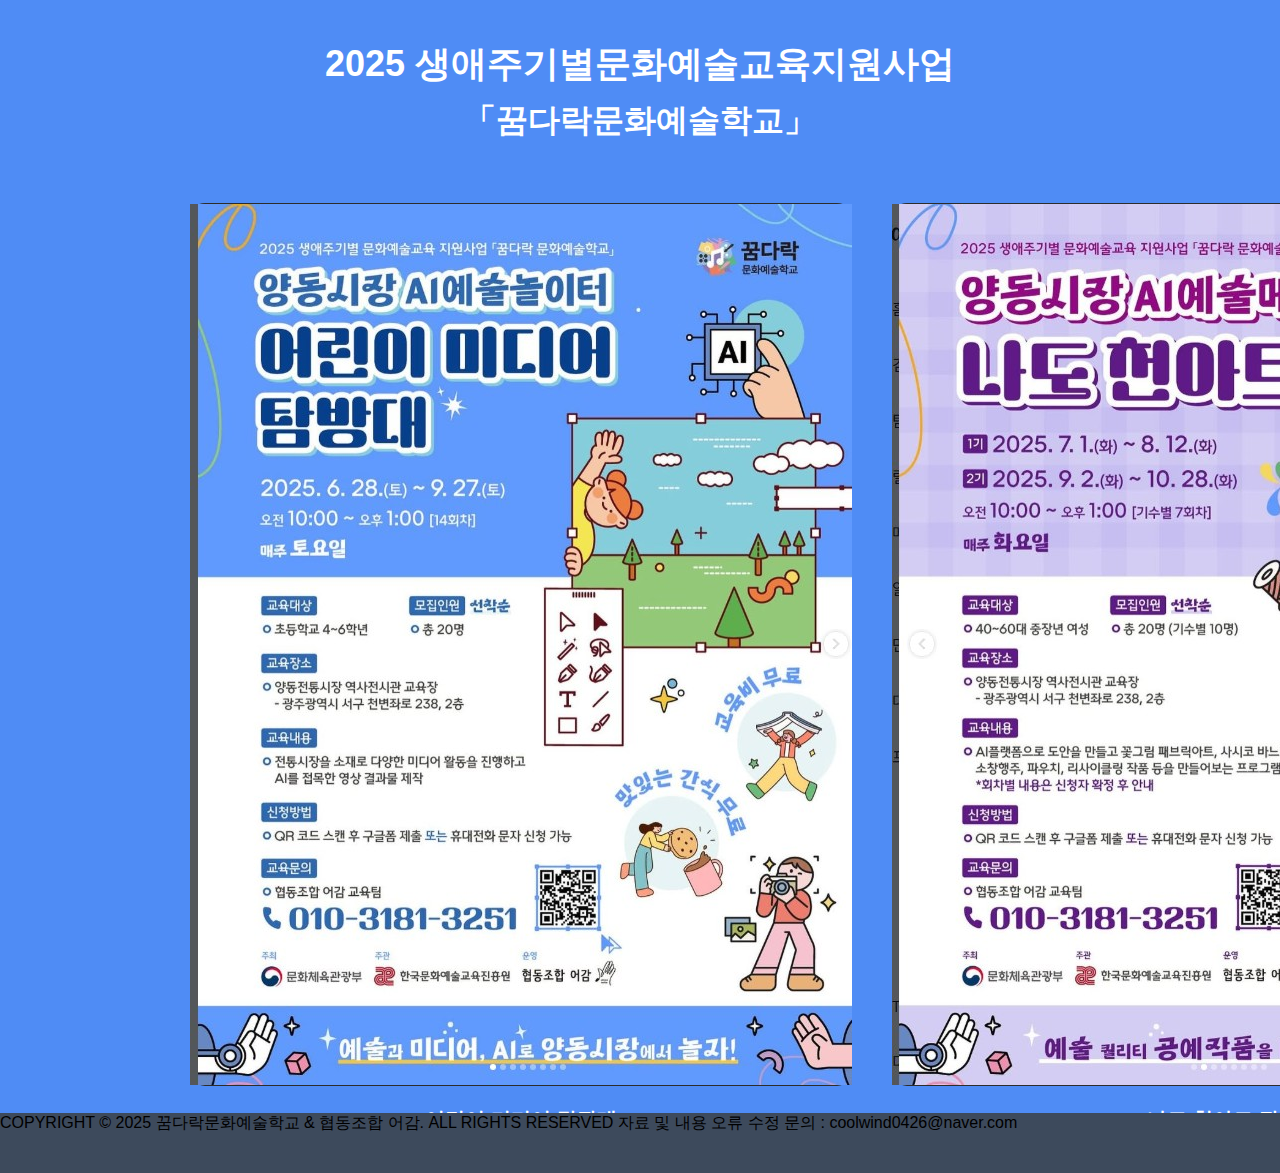
<file: index.html>
<!DOCTYPE html>
<html lang="en">

<head>
    <meta charset="UTF-8">
    <meta name="viewport" content="width=device-width, initial-scale=1.0">
    <title>2025 꿈다락문화예술학교</title>
    <link rel="stylesheet" href="./css/index.css" />
    <link rel="stylesheet" href="./js/index.js" />
</head>

<body>

    <!-- 메인 콘텐츠 -->
    <main class="main-content">
        <!-- 히어로 섹션 -->
        <section class="hero-section">
            <div class="hero-title">
                <h1>2025 생애주기별문화예술교육지원사업</h1>
                <h2>「꿈다락문화예술학교」</h2>
            </div>

            <div class="poster-container">
                <a href="/child.html">
                    <div class="poster-item">
                        <div class="poster-placeholder"><img src="/img/Screenshot 2025-12-12 at 15.56.06.JPG"></div>
                        <div class="poster-label">어린이 미디어 탐광대</div>
                    </div>
                </a>
                <a href="/cloth_artist.html">
                    <div class="poster-item">
                        <div class="poster-placeholder"><img src="/img/Screenshot 2025-12-12 at 15.57.15.JPG"></div>
                        <div class="poster-label">나도 천아트 작가</div>
                    </div>
                </a>
            </div>

            <div class="footer-bar">
                COPYRIGHT © 2025 꿈다락문화예술학교 & 협동조합 어감. ALL RIGHTS RESERVED
                자료 및 내용 오류 수정 문의 : coolwind0426@naver.com
            </div>
        </section>
</body>

</html>
</file>
<file: css/index.css>
* {
    margin: 0;
    padding: 0;
    box-sizing: border-box;
}

body {
    font-family: 'Malgun Gothic', sans-serif;
    background-color: #f5f5f5;
}


/* 메인 콘텐츠 */
.main-content {
    min-height: 100vh;
}

/* 히어로 섹션 */
.hero-section {
    background-color: #4F8CF5;
    min-height: 100vh;
    display: flex;
    flex-direction: column;
    justify-content: center;
    align-items: center;
    padding: 40px 20px;
    position: relative;
}

.hero-title {
    color: white;
    text-align: center;
    margin-bottom: 60px;
}

.hero-title h1 {
    font-size: 36px;
    margin-bottom: 10px;
    font-weight: bold;
}

.hero-title h2 {
    font-size: 32px;
    font-weight: bold;
}

.poster-container {
    display: grid;
    grid-template-columns: repeat(2, 1fr);
    gap: 40px;
    max-width: 900px;
    width: 100%;
}

.poster-item {
    display: flex;
    flex-direction: column;
    align-items: center;
    cursor: pointer;
    transition: transform 0.3s;
}

.poster-item:hover {
    transform: translateY(-5px);
}

.poster-placeholder {
    width: 100%;
    aspect-ratio: 3/4;
    background-color: #2c2c2c;
    border-radius: 15px;
    display: flex;
    align-items: center;
    justify-content: center;
    color: #4F8CF5;
    font-size: 48px;
    font-family: monospace;
    margin-bottom: 20px;
}

.poster-label {
    color: white;
    font-size: 20px;
    font-weight: bold;
}

.footer-bar {
    position: absolute;
    bottom: 0;
    left: 0;
    right: 0;
    height: 60px;
    background-color: #3d4a5c;
}

/* 콘텐츠 섹션 */
.content-section {
    background-color: white;
    min-height: 100vh;
    padding: 80px 40px;
    display: flex;
    flex-direction: column;
    align-items: center;
}

.section-title {
    font-size: 32px;
    font-weight: bold;
    margin-bottom: 50px;
    text-align: center;
}

.content-grid {
    display: grid;
    grid-template-columns: repeat(2, 1fr);
    gap: 40px;
    max-width: 900px;
    width: 100%;
}

.content-item {
    aspect-ratio: 16/10;
    background-color: #2c2c2c;
    border-radius: 10px;
    display: flex;
    align-items: center;
    justify-content: center;
    color: #4F8CF5;
    font-size: 36px;
    font-family: monospace;
}



/* 반응형 디자인 */
@media (max-width: 1024px) {
    .menu-toggle {
        display: block;
    }

    .sidebar {
        transform: translateX(-100%);
        transition: transform 0.3s ease-in-out;
    }

    .sidebar.active {
        transform: translateX(0);
    }

    .main-content {
        margin-left: 0;
    }

    .hero-title h1 {
        font-size: 28px;
    }

    .hero-title h2 {
        font-size: 24px;
    }

    .poster-container {
        gap: 30px;
        max-width: 600px;
    }
}

@media (max-width: 768px) {
    .poster-container {
        grid-template-columns: 1fr;
        max-width: 400px;
    }

    .content-grid,
    .results-grid {
        grid-template-columns: 1fr;
        max-width: 500px;
    }

    .hero-title h1 {
        font-size: 24px;
    }

    .hero-title h2 {
        font-size: 20px;
    }

    .section-title {
        font-size: 24px;
    }

    .content-section,
    .sketch-section,
    .results-section {
        padding: 60px 20px;
    }
}

@media (max-width: 480px) {
    .hero-title h1 {
        font-size: 20px;
    }

    .hero-title h2 {
        font-size: 18px;
    }

    .poster-label {
        font-size: 16px;
    }

    .section-title {
        font-size: 20px;
    }

    .result-images {
        grid-template-columns: 1fr;
    }
}
</file>
